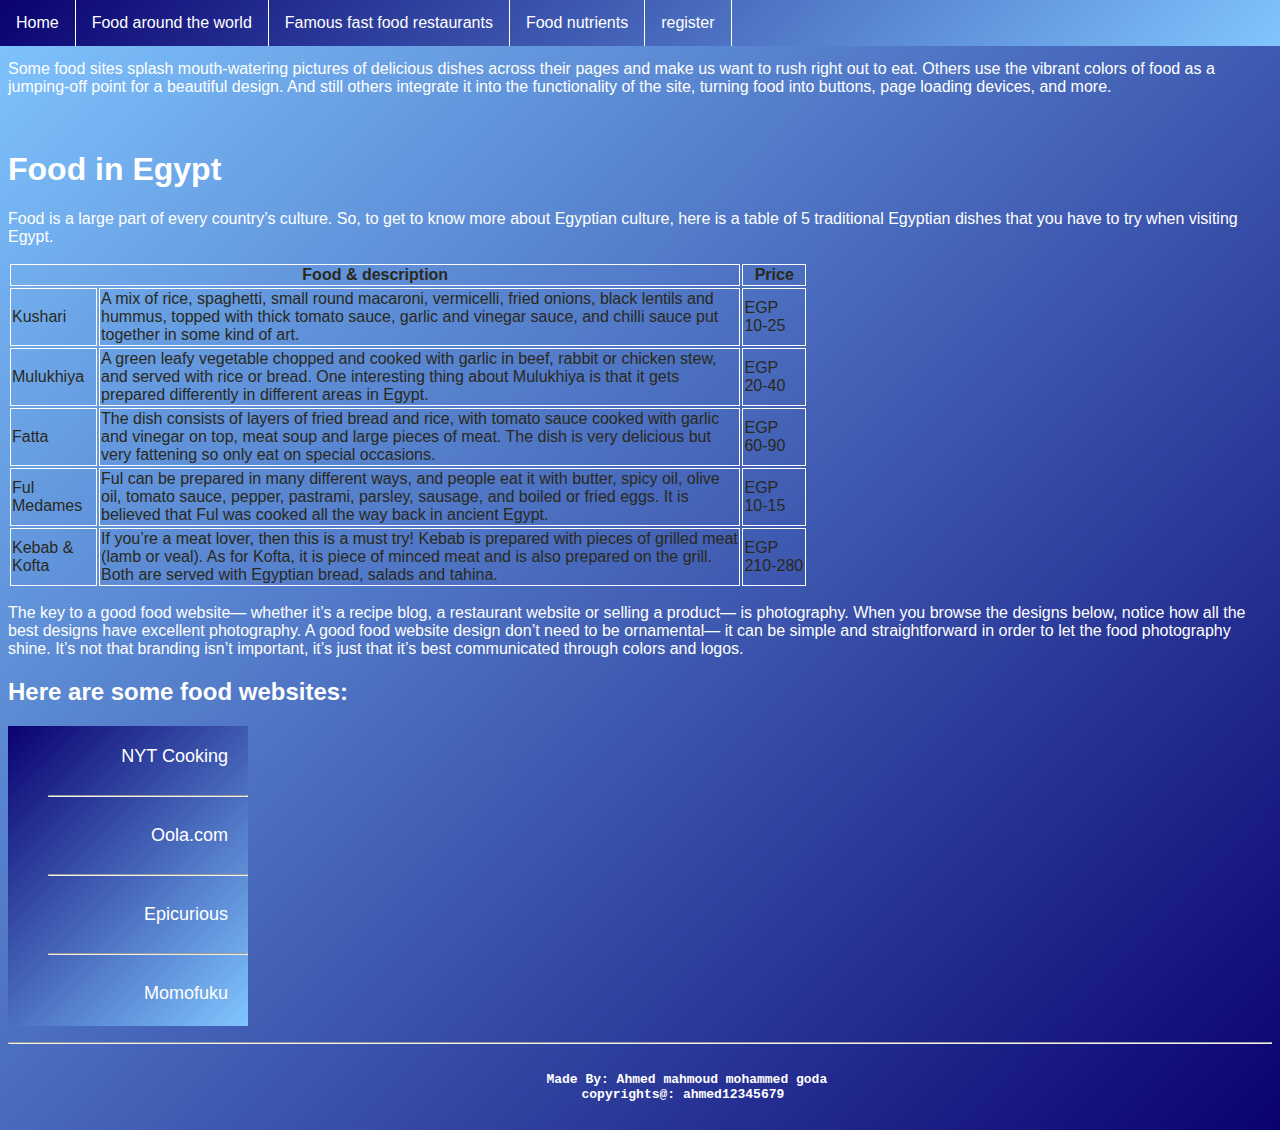
<file: index.html>
<html>
    <head>
<title>Home</title>
<link rel="stylesheet" href="home.css">
    </head>
    <body>
        <ul id="register">
            <nav>
    <li><a href="index.html">Home</a></li>
    <li><a href="food around the world.html">Food around the world</a></li>
    <li><a href="famous fast food restaurants.html">Famous fast food restaurants</a></li>
    <li><a href="food nutrients.html">Food nutrients</a></li>
    <li><a href="register.html">register</a></li>
    </nav>
    </ul>
<br>
<br>
<p>Some food sites splash mouth-watering pictures of delicious dishes across their pages and make us want to rush right out to eat.
     Others use the vibrant colors of food as a jumping-off point for a beautiful design. And still others integrate it into the functionality
      of the site, turning food into buttons, page loading devices, and more.</p>
      <br>
      <h1>Food in Egypt</h1>
      <p>Food is a large part of every country’s culture. So, to get to know more about Egyptian culture, here is a table of 5
           traditional Egyptian dishes that you have to try when visiting Egypt.</p>
           <table>
               <tr><th colspan="2">Food & description</th><th>Price</th></tr>
               <tr><td>Kushari</td><td>A mix of rice, spaghetti, small round macaroni, vermicelli, fried onions, black lentils and hummus, topped with thick tomato sauce, garlic and vinegar sauce, and chilli sauce put together in some kind of art. </td><td>EGP 10-25</td></tr>
           <tr><td>Mulukhiya</td><td>A green leafy vegetable chopped and cooked with garlic in beef, rabbit or chicken stew, and served with rice or bread. One interesting thing about Mulukhiya is that it gets prepared differently in different areas in Egypt.</td><td>EGP 20-40</td></tr>
        <tr><td>Fatta</td><td>The dish consists of layers of fried bread and rice, with tomato sauce cooked with garlic and vinegar on top, meat soup and large pieces of meat. The dish is very delicious but very fattening so only eat on special occasions.</td><td>EGP 60-90</td></tr>    
    <tr><td>Ful Medames</td><td>Ful can be prepared in many different ways, and people eat it with butter, spicy oil, olive oil, tomato sauce, pepper, pastrami, parsley, sausage, and boiled or fried eggs. It is believed that Ful was cooked all the way back in ancient Egypt.</td><td>EGP 10-15</td></tr>    
<tr><td>Kebab & Kofta</td><td>If you’re a meat lover, then this is a must try! Kebab is prepared with pieces of grilled meat (lamb or veal). As for Kofta, it is piece of minced meat and is also prepared on the grill. Both are served with Egyptian bread, salads and tahina.</td><td>EGP 210-280</td></tr>    
</table>
      <p>The key to a good food website— whether it’s a recipe blog, a restaurant website or selling a product— is photography.
           When you browse the designs below, notice how all the best designs have excellent photography.
 A good food website design don’t need to be ornamental— it can be simple and straightforward in order to let the food photography shine.
  It’s not that branding isn’t important, it’s just that it’s best communicated through colors and logos.</p>
  <h2>Here are some food websites:</h2>
<menu class="websites">
    <li><a href="https://cooking.nytimes.com/" target="_blank"> NYT Cooking</a></li>
    <hr>
    <li><a href="https://www.oola.com/" target="_blank">Oola.com</a></li>
    <hr>
    <li><a href="https://www.epicurious.com/" target="_blank">Epicurious</a></li>
    <hr>
    <li><a href="https://momofuku.com/" target="_blank">Momofuku</a></li>
    <hr>
    <li><a href="https://www.yummly.com/" target="_blank">Yummly</a></li>
    <hr>
    <li><a href="https://www.yeahburger.com/" target="_blank">YEAH! BURGER</a></li>
    <hr>
    <li><a href="https://www.foodrepublic.com/" target="_blank">Food Republic</a></li>
    <hr>
    <li><a href="https://www.jamieoliver.com/" target="_blank">Jamie Oliver</a></li>
    <hr>
    <li><a href="https://fortwayne.waiterontheway.biz/" target="_blank">Waiter On The Way</a></li>
    <hr>
    <li><a href="https://www.culinariafoodandwine.com/" target="_blank">Culinaria</a></li>
</menu>
<div style="bottom:0%">
<hr>
<strong style=" color:white;"><pre><center>                                                          
            Made By: Ahmed mahmoud mohammed goda
            copyrights@: ahmed12345679 
</center>
</pre></strong>
</div>
</body>
</html>
</file>
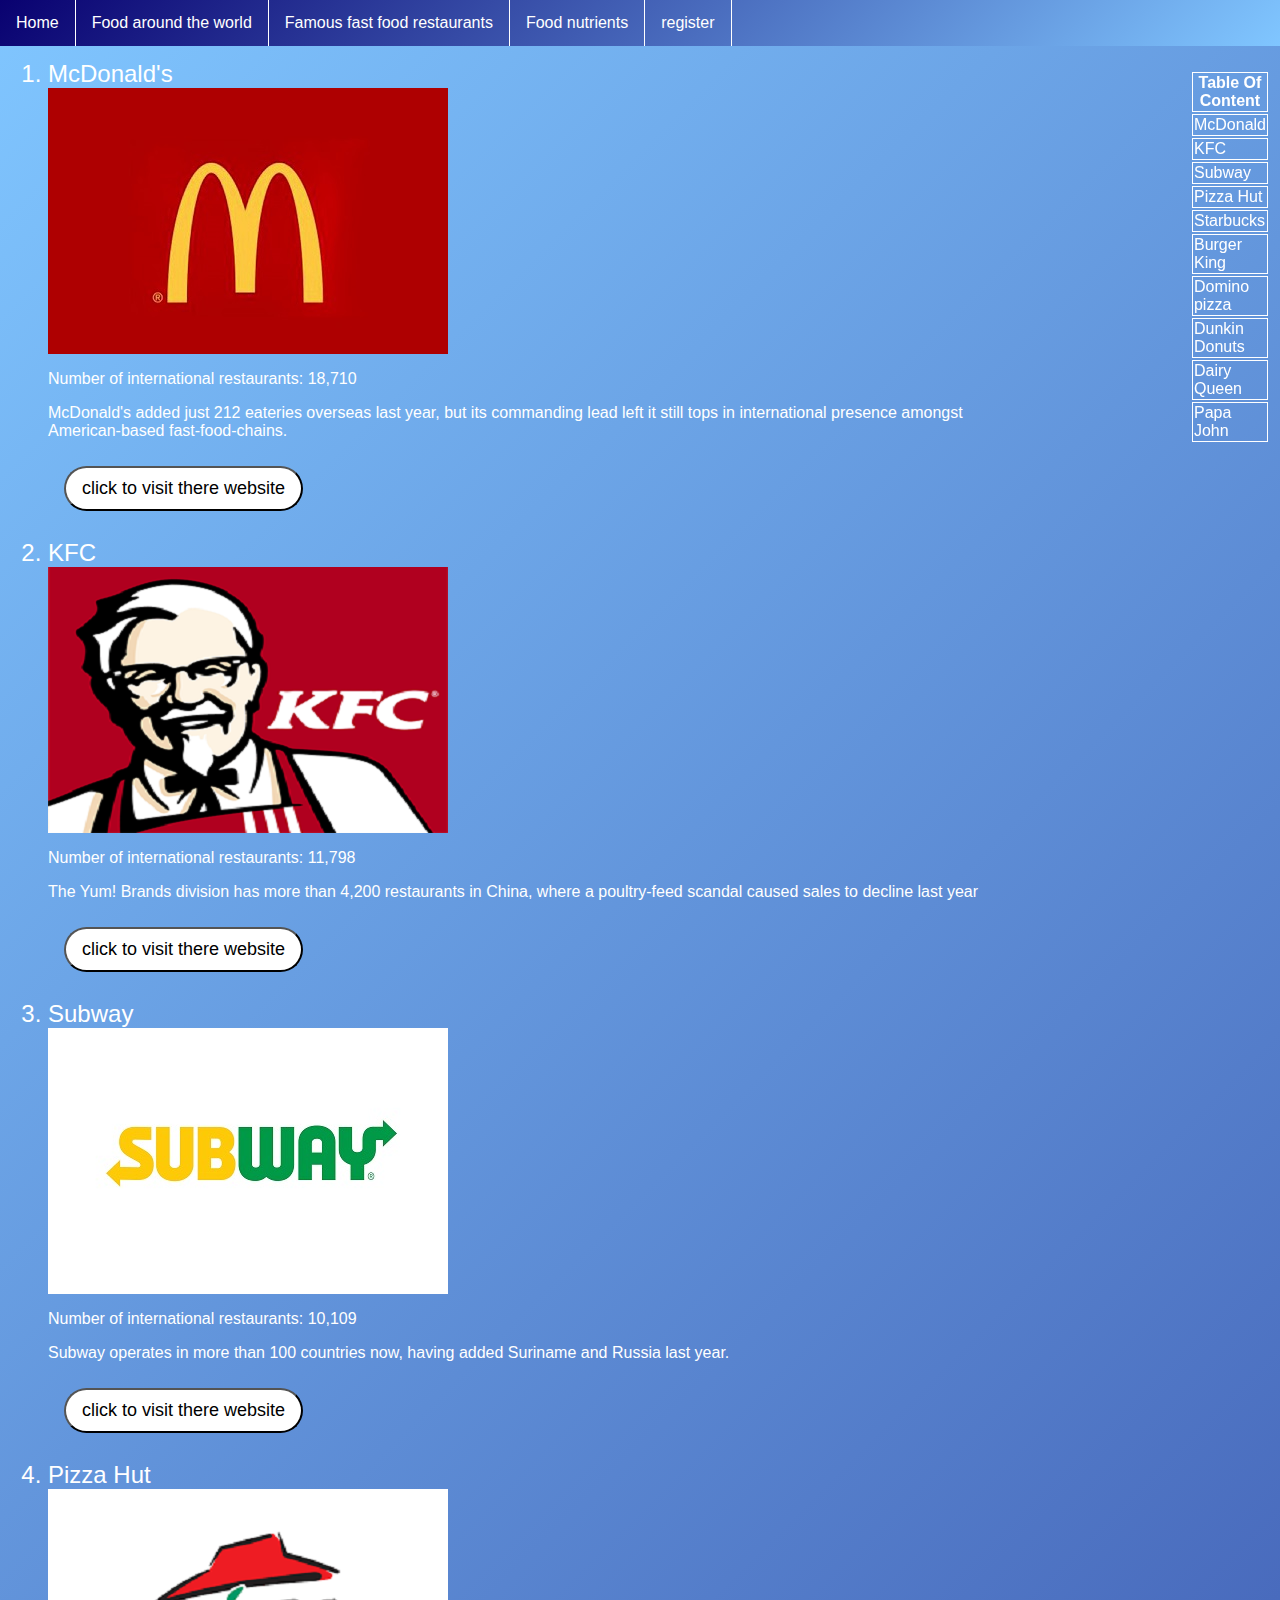
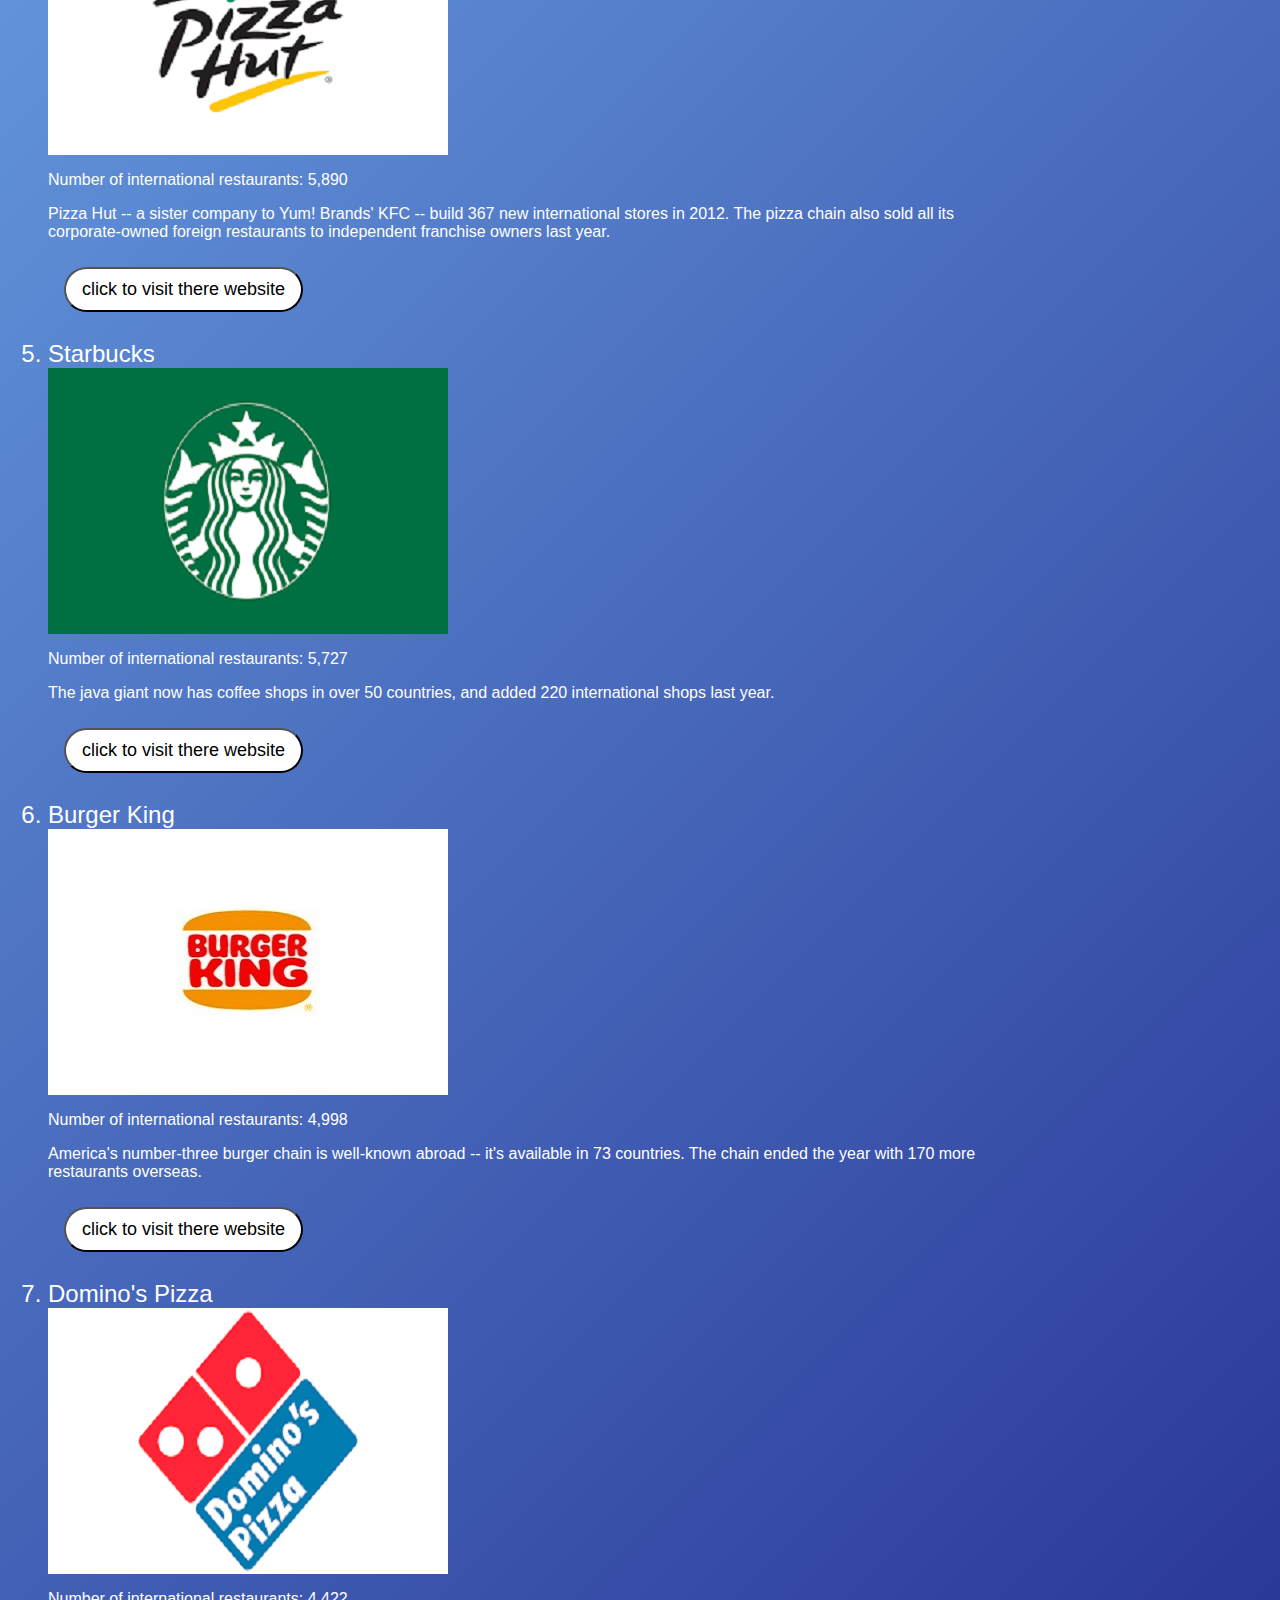
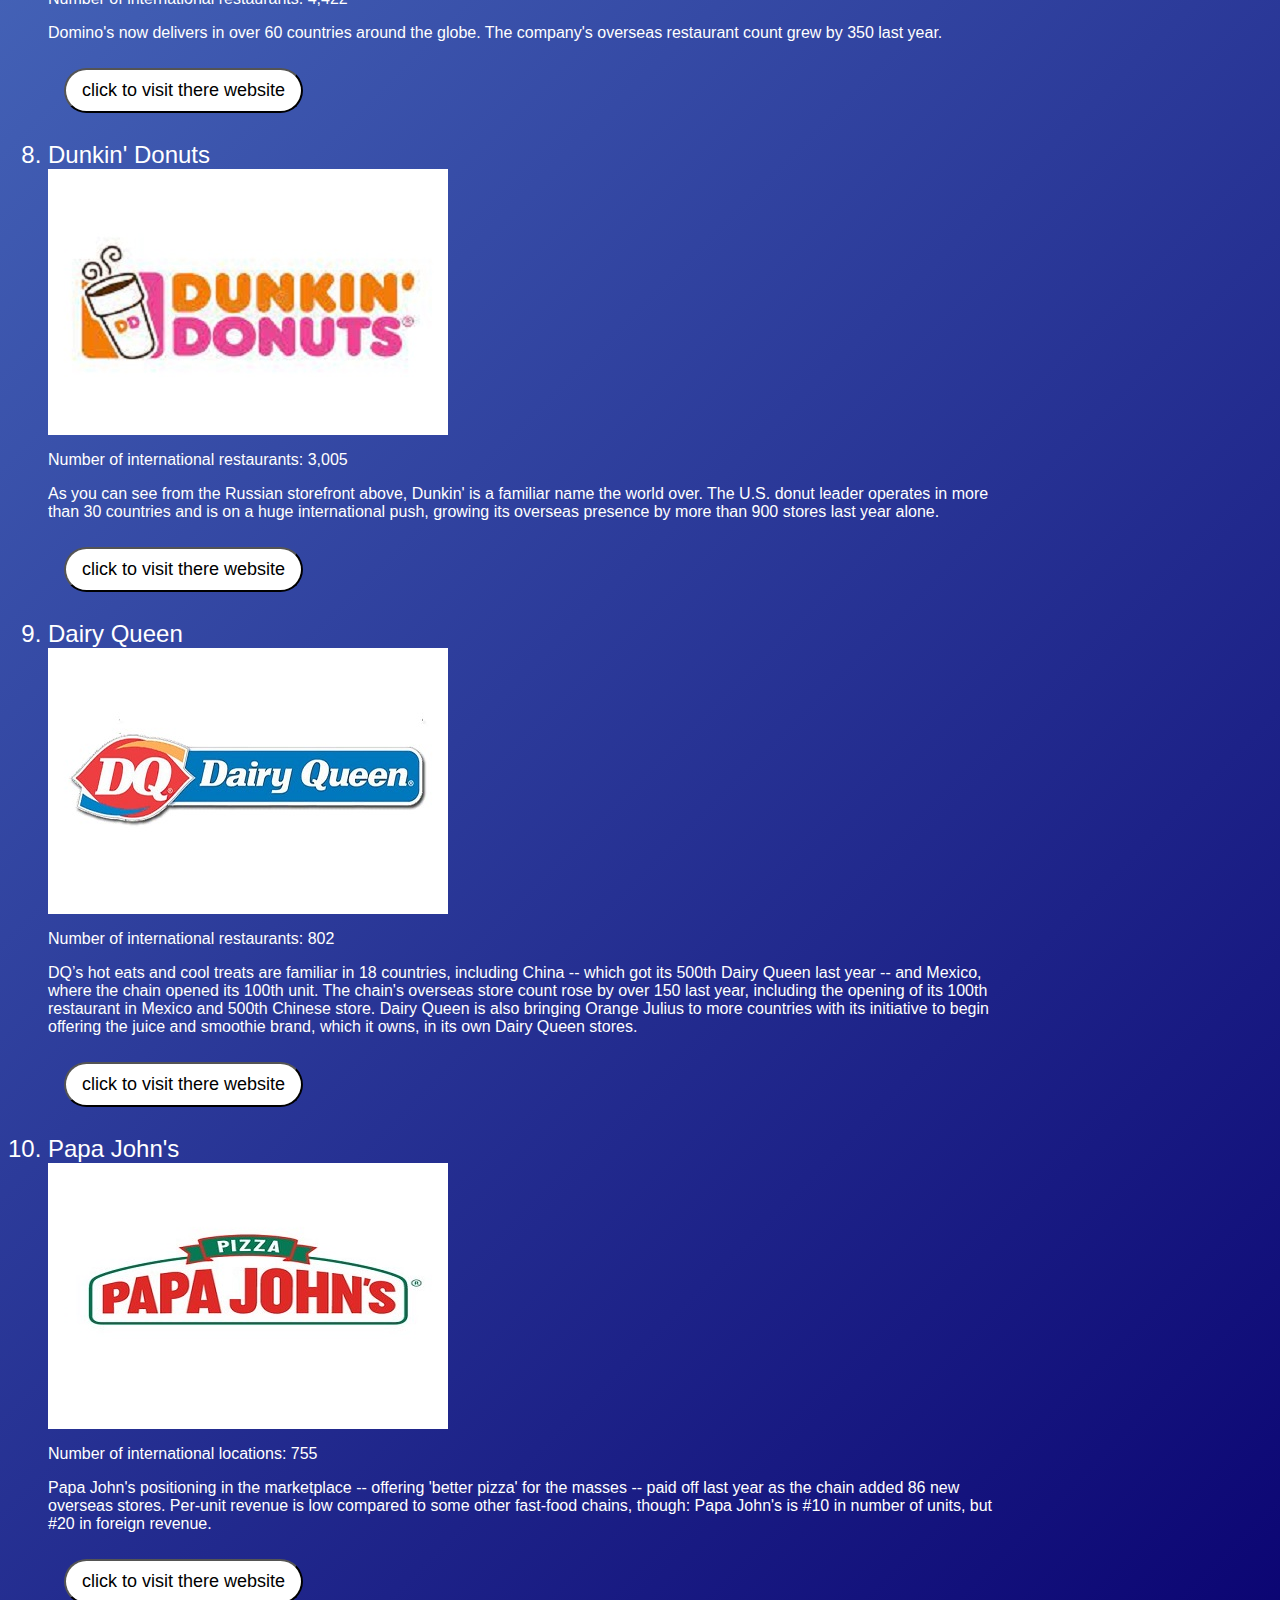
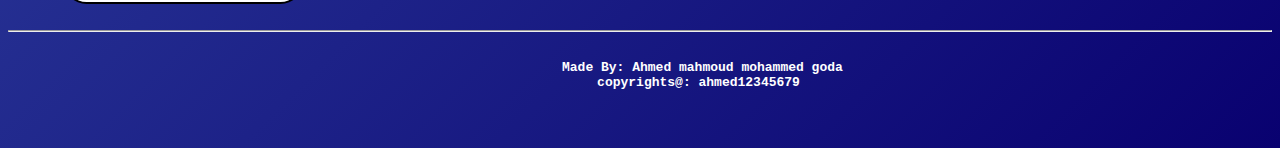
<file: famous fast food restaurants.html>
<html>
    <head>
<title>Famous Resturants</title>
<link rel="stylesheet" href="home.css">
<script src="javacode.js"></script>
    </head>
    <body>
        <ul id="register">
            <nav>
    <li><a href="index.html">Home</a></li>
    <li><a href="food around the world.html">Food around the world</a></li>
    <li><a href="famous fast food restaurants.html">Famous fast food restaurants</a></li>
    <li><a href="food nutrients.html">Food nutrients</a></li>
    <li><a href="register.html">register</a></li>
    </nav>
    </ul>
<br>
<br>
<table style="position:fixed ; right:10px;width: 20px; top: 70px;">
    <tr><th style="color: white;">Table Of Content</th></tr>
    <tr><td><a href="#mac">McDonald</a></td></tr>
    <tr><td><a href="#kfc">KFC</a></td></tr>
    <tr><td><a href="#subway">Subway</a></td></tr>
    <tr><td><a href="#pizza">Pizza Hut</a></td></tr>
    <tr><td><a href="#star">Starbucks</a></td></tr>
    <tr><td><a href="#burger">Burger King</a></td></tr>
    <tr><td><a href="#domino">Domino pizza</a></td></tr>
    <tr><td><a href="#dunkin">Dunkin Donuts</a></td></tr>
    <tr><td><a href="#dairy">Dairy Queen</a></td></tr>
    <tr><td><a href="#papa">Papa John</a></td></tr>
</table>
<div style="width:80% ;">
<ol>
    <li id="mac">McDonald's</li>
    <img src="macdonald.jpg" alt="macdonald">
    <p>Number of international restaurants: 18,710</p>
    <p>McDonald's added just 212 eateries overseas last year, but its commanding lead left it still tops in international presence amongst American-based fast-food-chains.</p>
    <button class="fastfood" onclick="mac()">click to visit there website</button>
    <br>
    <br>
    <li id="kfc">KFC</li>
    <img src="kfc.png" alt="KFC" onclick="kfc()">
    <p>Number of international restaurants: 11,798</p>
    <p>The Yum! Brands division has more than 4,200 restaurants in China, where a poultry-feed scandal caused sales to decline last year</p>
    <button class="fastfood" onclick="kfc()">click to visit there website</button>
    <br>
    <br>
    <li id="subway">Subway</li>
    <img src="subway.jpg" alt="Subway" onclick="subway()">
    <p>Number of international restaurants: 10,109</p>
    <p>Subway operates in more than 100 countries now, having added Suriname and Russia last year.</p>
    <button class="fastfood" onclick="subway()">click to visit there website</button>
    <br>
    <br>
    <li id="pizza">Pizza Hut</li>
    <img src="pizza hut.png" alt="Pizza Hut">
    <p>Number of international restaurants: 5,890</p>
    <p>Pizza Hut -- a sister company to Yum! Brands' KFC -- build 367 new international stores in 2012.
     The pizza chain also sold all its corporate-owned foreign restaurants to independent franchise owners last year.</p>
     <button class="fastfood" onclick="pizza()">click to visit there website</button>
     <br>
    <br>
    <li id="star">Starbucks</li>
    <img src="starbucks.png" alt="Starbucks">
    <p>Number of international restaurants: 5,727</p>
    <p>The java giant now has coffee shops in over 50 countries, and added 220 international shops last year.</p>
    <button class="fastfood" onclick="star()">click to visit there website</button>
    <br>
    <br>
    <li id="burger">Burger King</li>
    <img src="burger king.jpg" alt="Burger King">
    <p>Number of international restaurants: 4,998</p>
    <p>America's number-three burger chain is well-known abroad -- it's available in 73 countries. The chain ended the year with 170 more restaurants overseas.</p>
    <button class="fastfood" onclick="king()">click to visit there website</button>
    <br>
    <br>
    <li id="domino">Domino's Pizza</li>
    <img src="domino pizza.png" alt="Domino pizza">
    <p>Number of international restaurants: 4,422</p>
    <p>Domino's now delivers in over 60 countries around the globe. The company's overseas restaurant count grew by 350 last year.</p>
    <button class="fastfood" onclick="domino()">click to visit there website</button>
    <br>
    <br>
    <li id="dunkin">Dunkin' Donuts</li>
    <img src="dunkin donuts.jpg" alt="Dunkin donuts">
    <p>Number of international restaurants: 3,005</p>
    <p>As you can see from the Russian storefront above, Dunkin' is a familiar name the world over. The U.S. donut leader operates in more than 30 countries and is on a huge international push,
         growing its overseas presence by more than 900 stores last year alone.</p>
         <button class="fastfood" onclick="dunkin()">click to visit there website</button>
         <br>
    <br>
    <li id="dairy">Dairy Queen</li>
    <img src="dairy queen.jpg" alt="Dairy Queen">
    <p>Number of international restaurants: 802</p>
    <p>DQ’s hot eats and cool treats are familiar in 18 countries, including China -- which got its 500th Dairy Queen last year -- and Mexico, where the chain opened its 100th unit.
         The chain's overseas store count rose by over 150 last year,
          including the opening of its 100th restaurant in Mexico and 500th Chinese store.
           Dairy Queen is also bringing Orange Julius to more countries with its initiative to begin offering the juice and smoothie brand,
            which it owns, in its own Dairy Queen stores.</p>
            <button class="fastfood" onclick="dairy()">click to visit there website</button>
            <br>
    <br>
    <li id="papa">Papa John's</li>
    <img src="papa johns.jpg" alt="Papa John">
    <p>Number of international locations: 755</p>
    <p>Papa John's positioning in the marketplace -- offering 'better pizza' for the masses -- paid off last year as the chain added 86 new overseas stores. Per-unit revenue is low compared to some other fast-food chains, though: Papa John's is #10 in number of units,
         but #20 in foreign revenue.</p>
         <button class="fastfood" onclick="papa()">click to visit there website</button>
</ol>
</div>
<div style="bottom:0%">
    <hr>
    <strong style=" color:white;"><pre><center>                                                          
                Made By: Ahmed mahmoud mohammed goda
                copyrights@: ahmed12345679 
    </center>
    </pre></strong>
    </div>
</body>
</html>
</file>
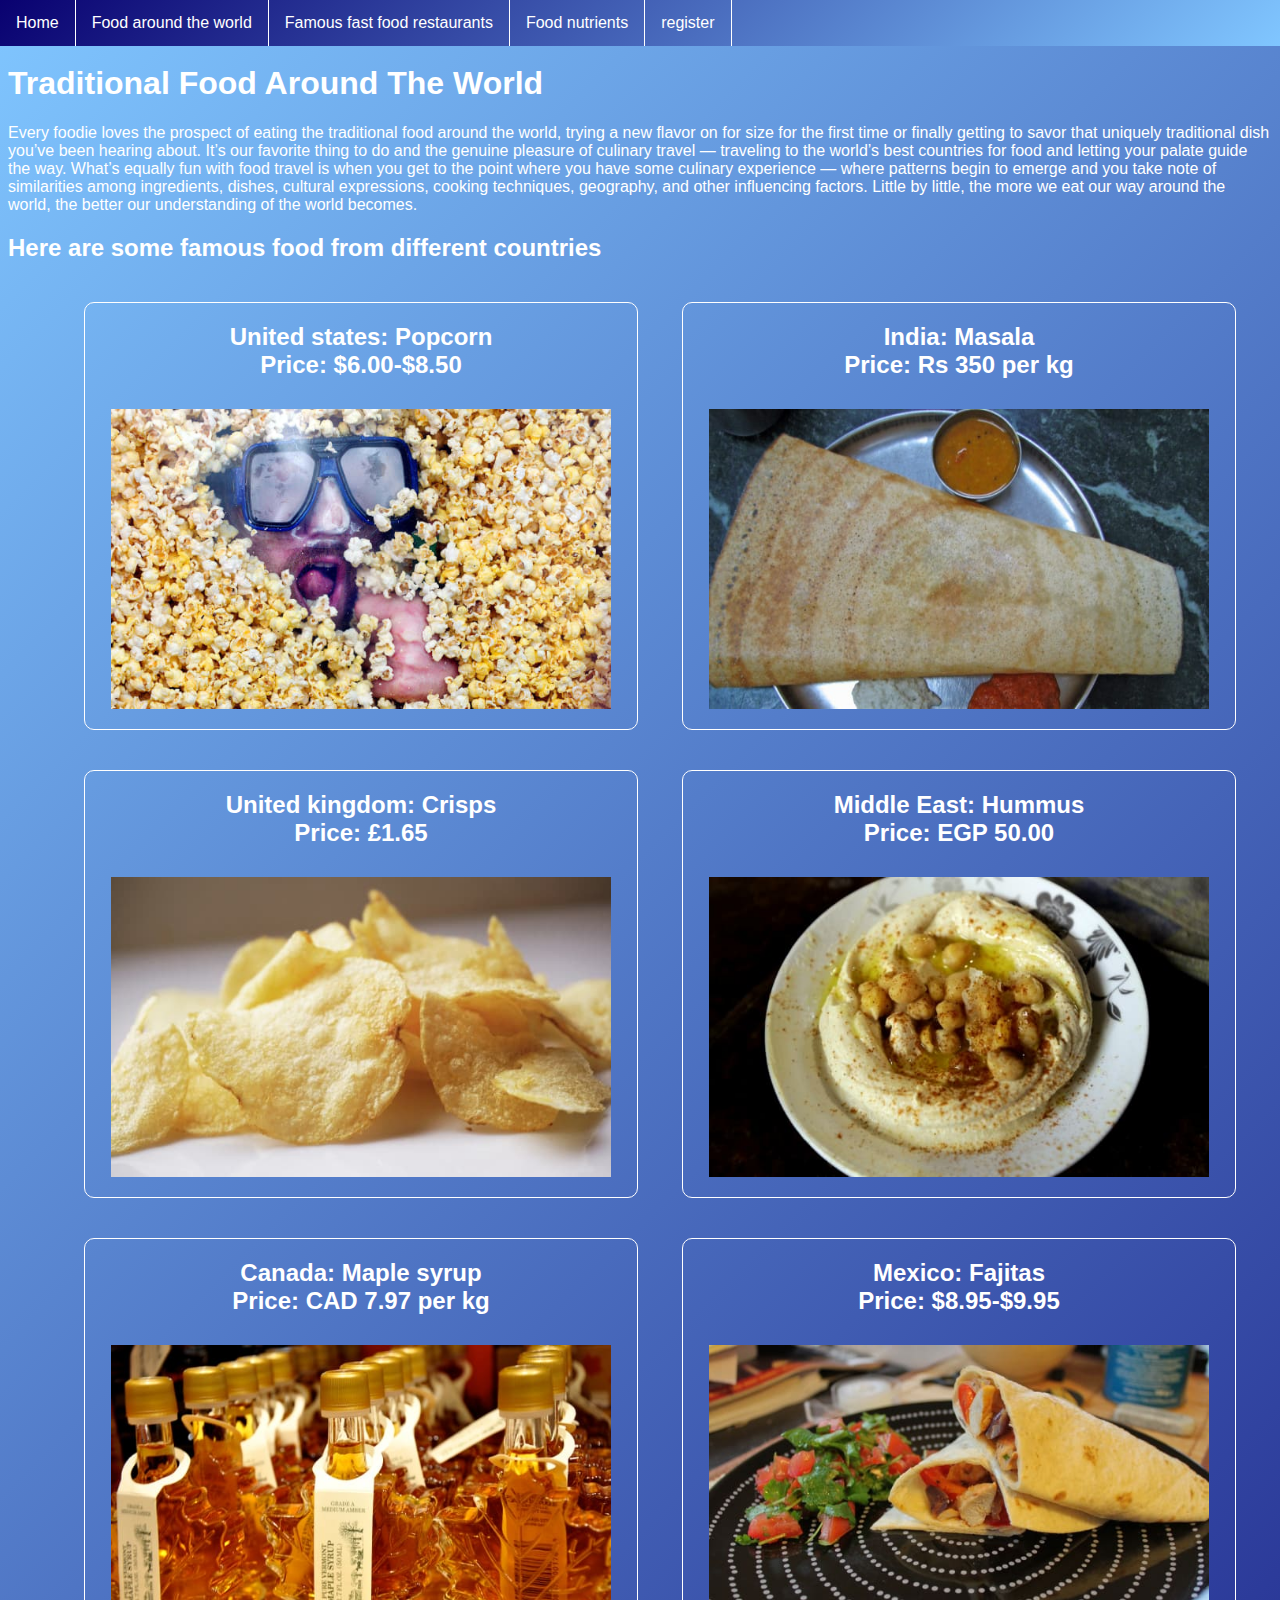
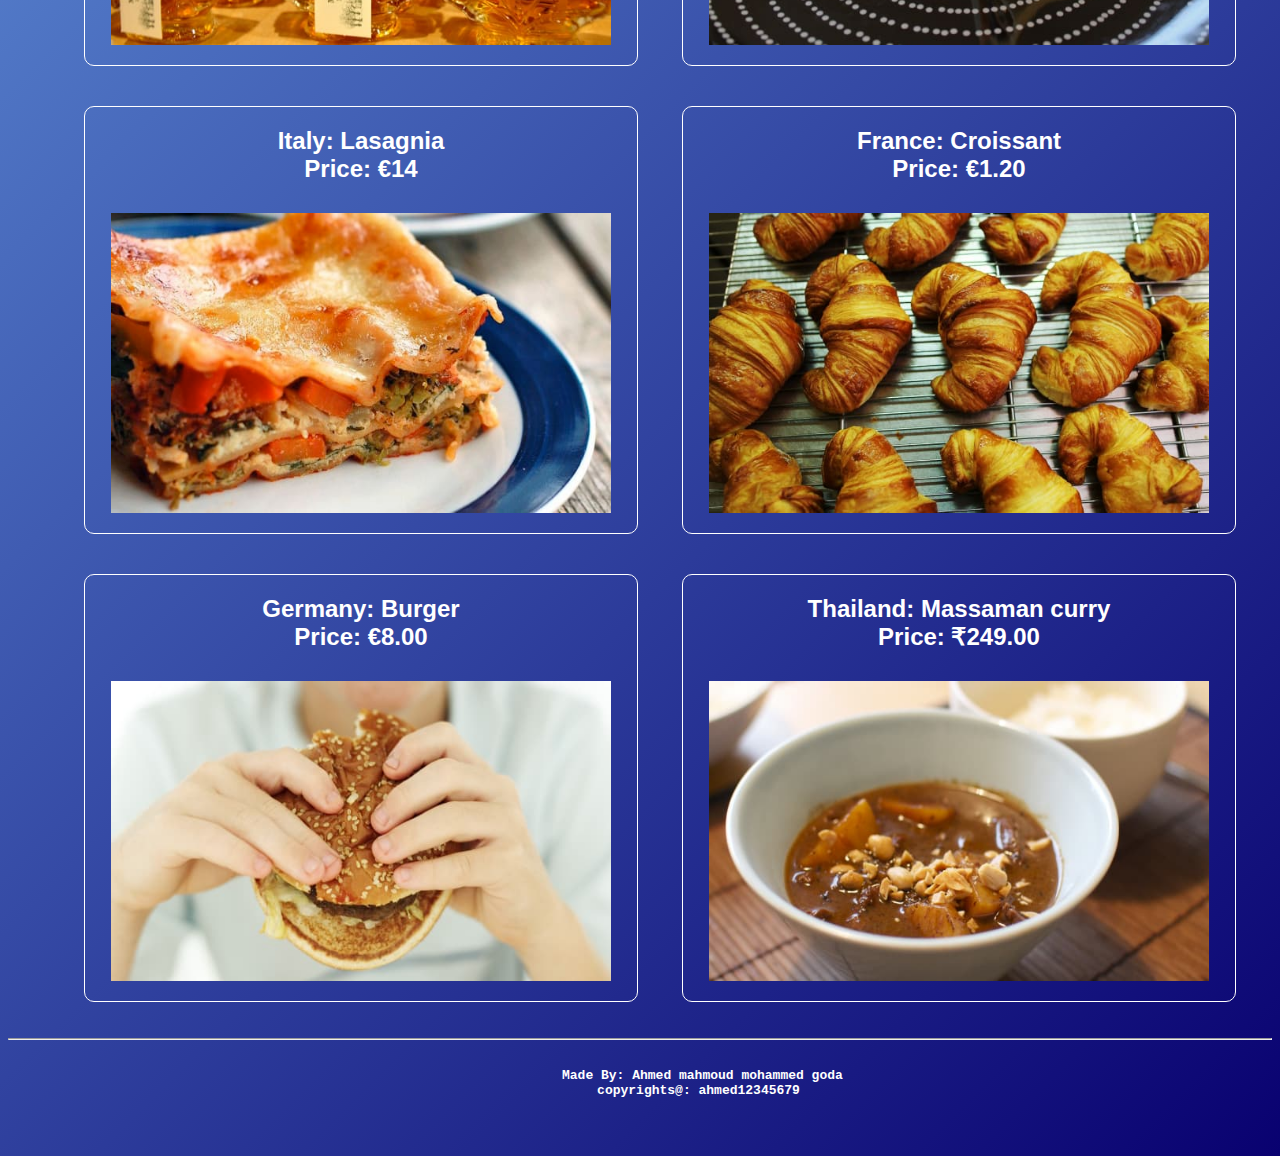
<file: food around the world.html>
<html>
    <head>
<title>Food Around The World</title>
<link rel="stylesheet" href="home.css">
    </head>
    <body>
        <ul id="register">
            <nav>
    <li><a href="index.html">Home</a></li>
    <li><a href="food around the world.html">Food around the world</a></li>
    <li><a href="famous fast food restaurants.html">Famous fast food restaurants</a></li>
    <li><a href="food nutrients.html">Food nutrients</a></li>
    <li><a href="register.html">register</a></li>
    </nav>
    </ul>
<br>
<br>
<h1>Traditional Food Around The World</h1>
<p>Every foodie loves the prospect of eating the traditional food around the world, trying a new flavor on for size for the first time or finally getting to savor that uniquely traditional dish you’ve been hearing about. 
It’s our favorite thing to do and the genuine pleasure of culinary travel — traveling to the world’s best countries for food and letting your palate guide the way.
What’s equally fun with food travel is when you get to the point where you have some culinary experience — where patterns begin to emerge and you take note of similarities among ingredients, dishes, cultural expressions, cooking techniques, geography, and other influencing factors.
Little by little, the more we eat our way around the world, the better our understanding of the world becomes. </p>
<h2>Here are some famous food from different countries</h2>
<strong>
<ul class="food" style="text-align:center;">
    <div class="images">
    <li>United states: Popcorn <br>Price: $6.00-$8.50</li>
    <a href="popcorn america.jpg"><img src="popcorn america.jpg" alt="" width="500" height="300"></a>
</div>
<div class="images">
    <li>India: Masala <br>Price: Rs 350 per kg</li>
    <a href="india masala.jpg"><img src="india masala.jpg" alt="" width="500" height="300"></a>
</div>
<div class="images">
    <li>United kingdom: Crisps <br>Price: £1.65</li>
    <a href="crisps uk.jpg"><img src="crisps uk.jpg" alt="" width="500" height="300"></a>
</div>
<div class="images">
    <li>Middle East: Hummus <br>Price: EGP 50.00</li>
    <a href="hummus middleeast.jpg"><img src="hummus middleeast.jpg" alt="" width="500" height="300"></a>
</div>
<div class="images"> 
<li>Canada: Maple syrup <br>Price: CAD 7.97 per kg</li>
<a href="syrup canada.jpg"><img src="syrup canada.jpg" alt="" width="500" height="300"></a>
</div>
<div class="images">
    <li>Mexico: Fajitas <br>Price: $8.95-$9.95</li>
    <a href="http___cdn.cnn.com_cnnnext_dam_assets_170203151539-fajitas.jpg"><img src="http___cdn.cnn.com_cnnnext_dam_assets_170203151539-fajitas.jpg" alt="" width="500" height="300"></a>
    </div>
    <div class="images">
    <li>Italy: Lasagnia <br>Price: €14</li>
    <a href="italy.jpg"><img src="italy.jpg" alt="" width="500" height="300"></a>
</div>
<div class="images">
    <li>France: Croissant <br>Price: €1.20</li>
    <a href="croissant france.jpg"><img src="croissant france.jpg" alt="" width="500" height="300"></a>
    </div>
    <div class="images">
    <li>Germany: Burger <br>Price: €8.00</li>
    <a href="hamburger german.jpg"><img src="hamburger german.jpg" alt=""width="500" height="300"></a>
    </div>
    <div class="images">
    <li>Thailand: Massaman curry <br>Price: ₹249.00</li>
    <a href="http___cdn.cnn.com_cnnnext_dam_assets_170228162042-massaman-curry.jpg"><img src="http___cdn.cnn.com_cnnnext_dam_assets_170228162042-massaman-curry.jpg" alt="" width="500" height="300"></a>
    </div>
</ul>
</strong>
<div style="bottom:0%">
    <hr>
    <strong style=" color:white;"><pre><center>                                                          
                Made By: Ahmed mahmoud mohammed goda
                copyrights@: ahmed12345679 
    </center>
    </pre></strong>
    </div>
</body>
</html>
</file>
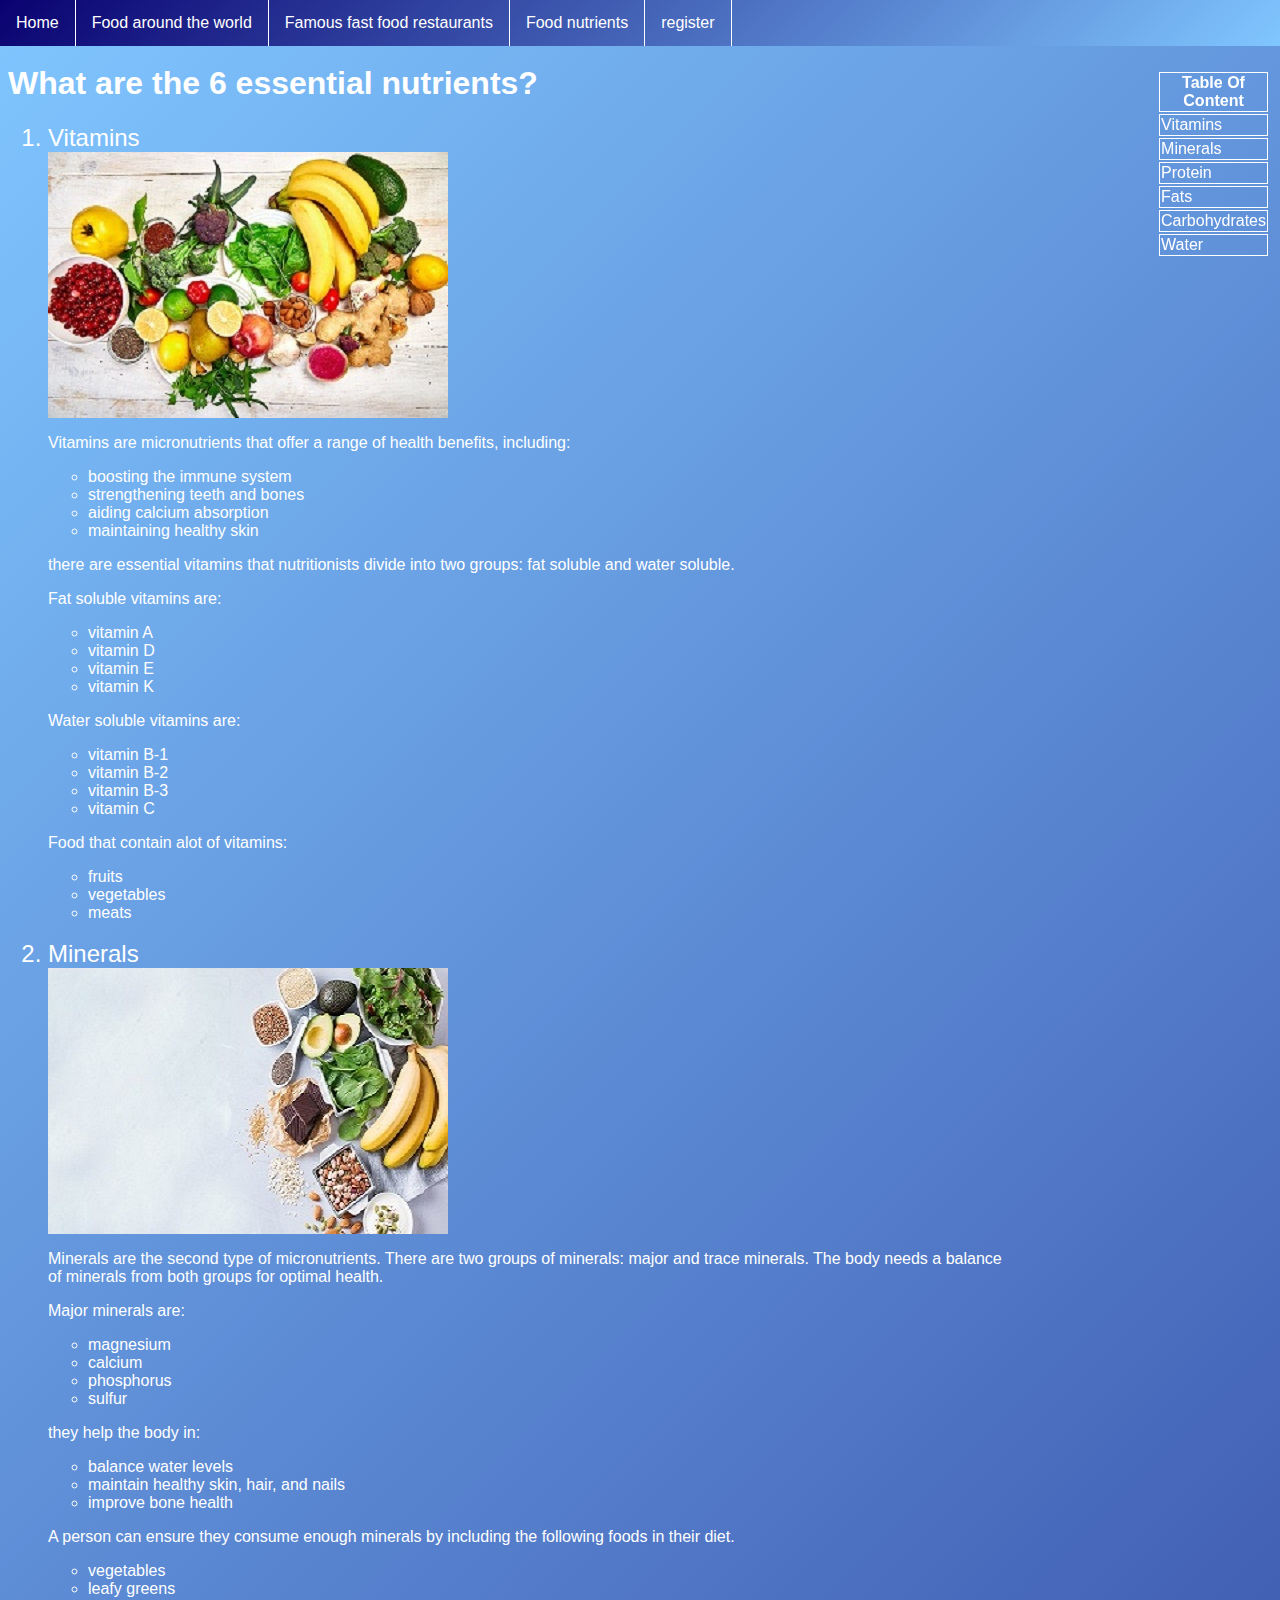
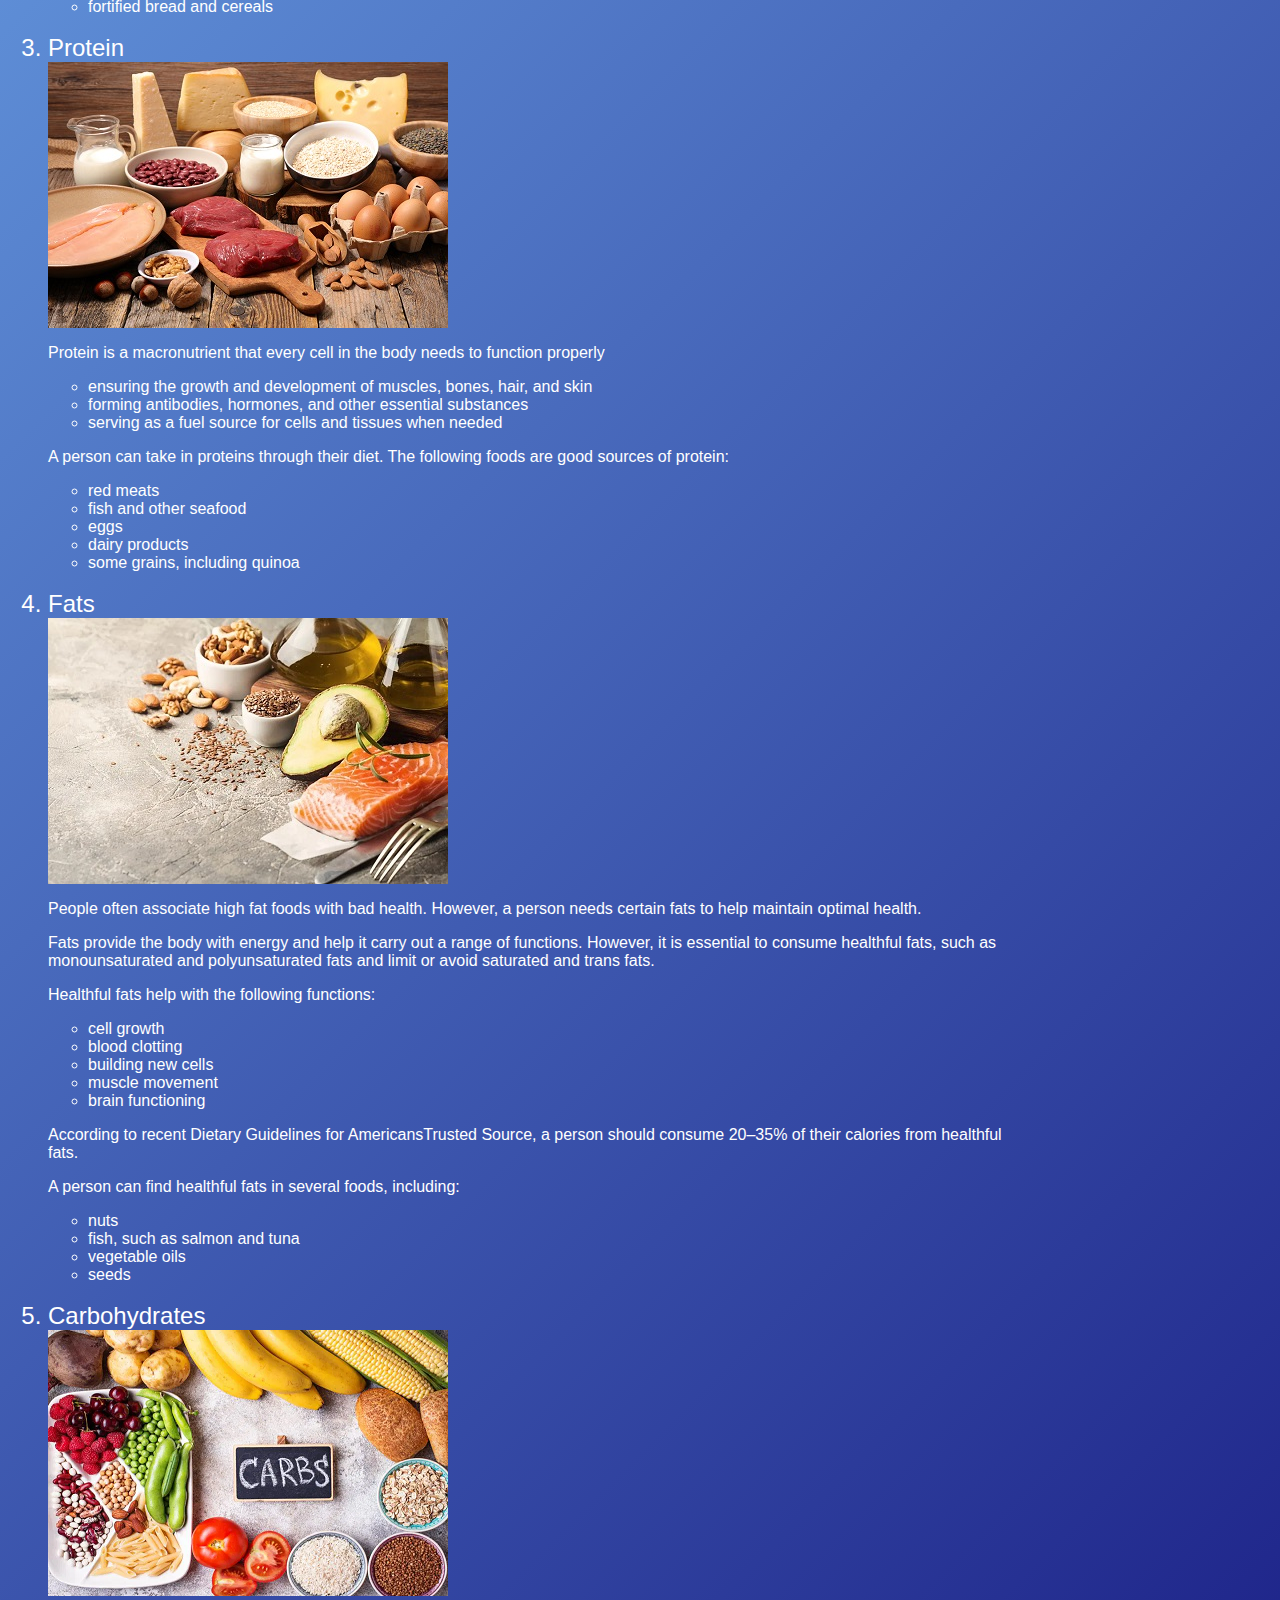
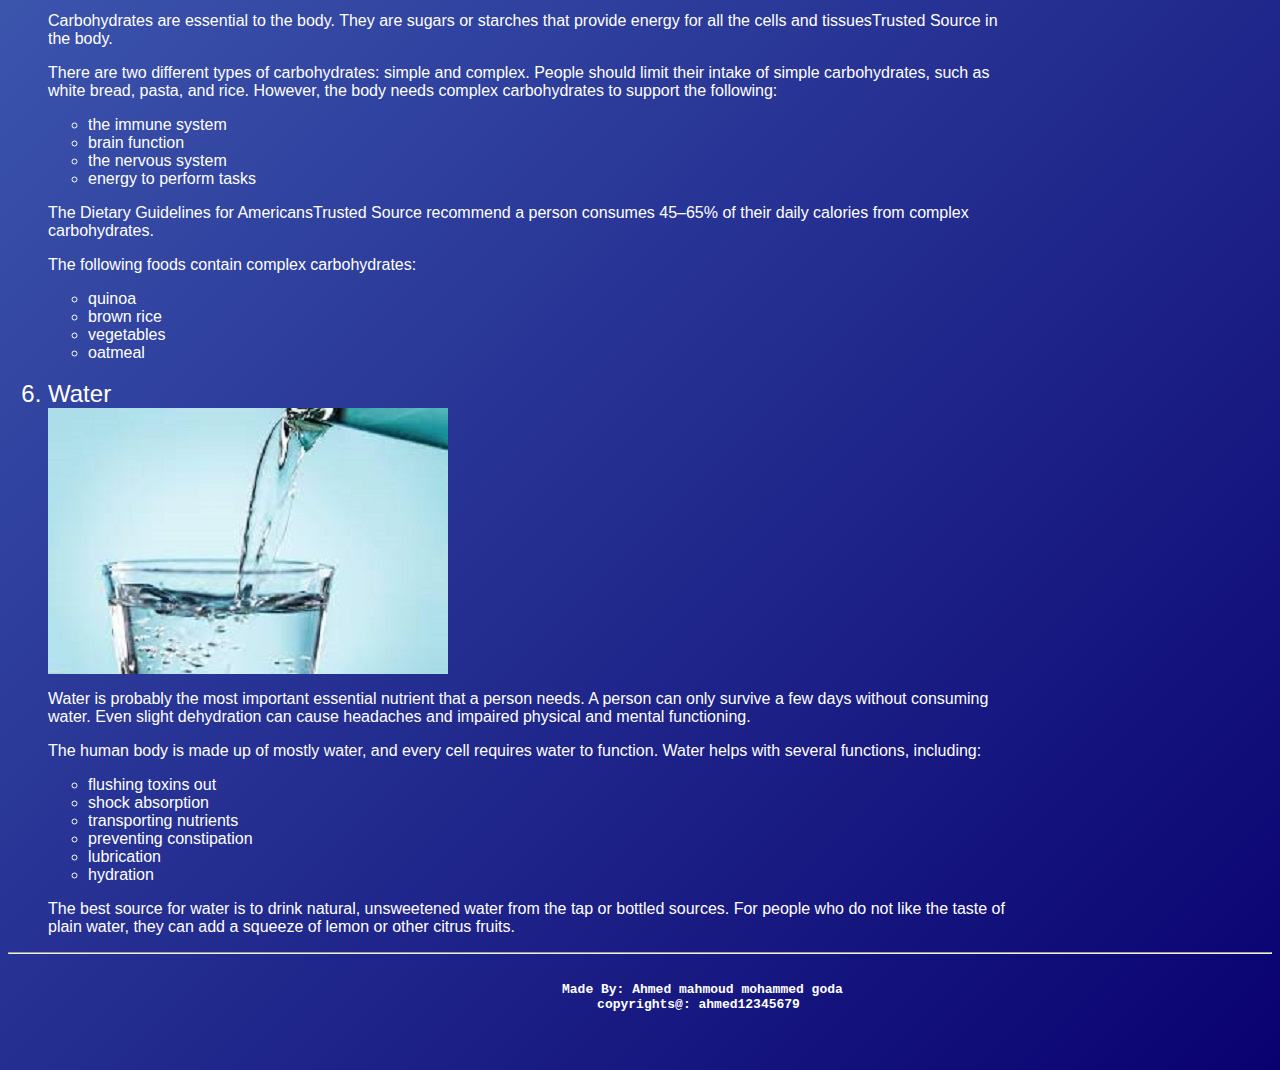
<file: food nutrients.html>
<html>
    <head>
<title>Food Nutrients</title>
<link rel="stylesheet" href="home.css">
    </head>
    <body>
        <ul id="register">
            <nav>
    <li><a href="index.html">Home</a></li>
    <li><a href="food around the world.html">Food around the world</a></li>
    <li><a href="famous fast food restaurants.html">Famous fast food restaurants</a></li>
    <li><a href="food nutrients.html">Food nutrients</a></li>
    <li><a href="register.html">register</a></li>
    </nav>
    </ul>
    <br>
    <br>
    <table style="position:fixed ; right:10px; width: 15px; top: 70px;">
        <tr><th style="color: white;">Table Of Content</th></tr>
        <tr><td><a href="#vitamins">Vitamins</a></td></tr>
        <tr><td><a href="#minerals">Minerals</a></td></tr>
        <tr><td><a href="#protein">Protein</a></td></tr>
        <tr><td><a href="#fats">Fats</a></td></tr>
        <tr><td><a href="#carbohydrates">Carbohydrates</a></td></tr>
        <tr><td><a href="#water">Water</a></td></tr>
    </table>
    <div style="width:80% ;">
    <h1>What are the 6 essential nutrients?</h1>
    <ol>
        <li id="vitamins">Vitamins</li>
        <img src="vitamins.jpg" alt="food contain vitamins">
        <p>Vitamins are micronutrients that offer a range of health benefits, including:</p>
            <ul><li style="font-size: medium;">boosting the immune system</li>
            <li style="font-size: medium;">strengthening teeth and bones</li>
        <li style="font-size: medium;">aiding calcium absorption</li>
    <li style="font-size:medium;">maintaining healthy skin</li>
</ul>
<p>there are essential vitamins that nutritionists divide into two groups: fat soluble and water soluble.</p>
<p>Fat soluble vitamins are:</p>
<ul><li style="font-size: medium;">vitamin A</li>
    <li style="font-size: medium;">vitamin D</li>
<li style="font-size: medium;">vitamin E</li>
<li style="font-size:medium;">vitamin K</li>
</ul>
<p>Water soluble vitamins are:</p>
<ul><li style="font-size: medium;">vitamin B-1</li>
    <li style="font-size: medium;">vitamin B-2</li>
<li style="font-size: medium;">vitamin B-3</li>
<li style="font-size:medium;">vitamin C</li>
</ul>
<p>Food that contain alot of vitamins:</p>
<ul><li style="font-size: medium;">fruits</li>
    <li style="font-size: medium;">vegetables</li>
<li style="font-size: medium;">meats</li>
</ul>
<br>
        <li id="minerals">Minerals</li>
        <img src="RichMinerals_H.jpg" alt="food contain minerals">
        <p>Minerals are the second type of micronutrients. There are two groups of minerals: major and trace minerals.
             The body needs a balance of minerals from both groups for optimal health.</p>
             <p>Major minerals are:</p>
<ul><li style="font-size: medium;">magnesium</li>
    <li style="font-size: medium;">calcium</li>
<li style="font-size: medium;">phosphorus</li>
<li style="font-size:medium;">sulfur</li>
</ul>
<p>they help the body in:</p>
<ul><li style="font-size: medium;">balance water levels</li>
    <li style="font-size: medium;">maintain healthy skin, hair, and nails</li>
<li style="font-size: medium;">improve bone health</li>
</ul>
<p>A person can ensure they consume enough minerals by including the following foods in their diet.</p>
<ul><li style="font-size: medium;">vegetables</li>
    <li style="font-size: medium;">leafy greens</li>
<li style="font-size: medium;">fortified bread and cereals</li>
</ul>
<br>
        <li id="protein">Protein</li>
<img src="Introduction-to-Protein.jpg" alt="food contain protein">
<p>Protein is a macronutrient that every cell in the body needs to function properly</p>
<ul><li style="font-size: medium;">ensuring the growth and development of muscles, bones, hair, and skin</li>
    <li style="font-size: medium;">forming antibodies, hormones, and other essential substances</li>
<li style="font-size: medium;">serving as a fuel source for cells and tissues when needed</li>
</ul>
<p>A person can take in proteins through their diet. The following foods are good sources of protein:</p>
<ul><li style="font-size: medium;">red meats</li>
    <li style="font-size: medium;">fish and other seafood</li>
<li style="font-size: medium;">eggs</li>
<li style="font-size: medium;">dairy products</li>
<li style="font-size: medium;">some grains, including quinoa</li>
</ul>
<br>
        <li id="fats">Fats</li>
        <img src="fat food.jpg" alt="food contain fats">
        <p>People often associate high fat foods with bad health. However, a person needs certain fats to help maintain optimal health.</p>
        <p>Fats provide the body with energy and help it carry out a range of functions. However, it is essential to consume healthful fats,
             such as monounsaturated and polyunsaturated fats and limit or avoid saturated and trans fats.</p>
             <p>Healthful fats help with the following functions:</p>
             <ul><li style="font-size: medium;">cell growth</li>
                <li style="font-size: medium;">blood clotting</li>
            <li style="font-size: medium;">building new cells</li>
            <li style="font-size: medium;">muscle movement</li>
            <li style="font-size: medium;">brain functioning</li>
            </ul>
            <p>According to recent Dietary Guidelines for AmericansTrusted Source,
                 a person should consume 20–35% of their calories from healthful fats.</p>
                 <p>A person can find healthful fats in several foods, including:</p>
                 <ul><li style="font-size: medium;">nuts</li>
                    <li style="font-size: medium;">fish, such as salmon and tuna</li>
                <li style="font-size: medium;">vegetable oils</li>
                <li style="font-size: medium;">seeds</li>
                </ul> 
        <br>
        <li id="carbohydrates">Carbohydrates</li>
        <img src="carbohydrates.png" alt="food contain carbohydrates">
        <p>Carbohydrates are essential to the body.
             They are sugars or starches that provide energy for all the cells and tissuesTrusted Source in the body.</p>
             <p>There are two different types of carbohydrates: simple and complex. People should limit their intake of simple carbohydrates,
                  such as white bread, pasta, and rice. However,
                  the body needs complex carbohydrates to support the following:</p>
                  <ul><li style="font-size: medium;">the immune system</li>
                    <li style="font-size: medium;">brain function</li>
                <li style="font-size: medium;">the nervous system</li>
                <li style="font-size: medium;">energy to perform tasks</li>
                </ul> 
                <p>The Dietary Guidelines for AmericansTrusted Source recommend a person consumes 45–65% 
                    of their daily calories from complex carbohydrates.</p>
                    <p>The following foods contain complex carbohydrates:</p>
                    <ul><li style="font-size: medium;">quinoa</li>
                        <li style="font-size: medium;">brown rice</li>
                    <li style="font-size: medium;">vegetables</li>
                    <li style="font-size: medium;">oatmeal</li>
                    </ul>
        <br>
        <li id="water">Water</li>
        <img src="water.jpg" alt="water">
        <p>Water is probably the most important essential nutrient that a person needs. A person can only survive a few days without consuming water.
             Even slight dehydration can cause headaches and impaired physical and mental functioning.</p>
             <p>The human body is made up of mostly water, and every cell requires water to function. Water helps with several functions, including:</p>
             <ul><li style="font-size: medium;">flushing toxins out</li>
                <li style="font-size: medium;">shock absorption</li>
                <li style="font-size: medium;">transporting nutrients</li>
                <li style="font-size: medium;">preventing constipation</li>
            <li style="font-size: medium;">lubrication</li>
            <li style="font-size: medium;">hydration</li>
            </ul> 
            <p>The best source for water is to drink natural, unsweetened water from the tap or bottled sources. For people who do not like the taste of plain water,
                 they can add a squeeze of lemon or other citrus fruits.</p>
    </ol>
</div>
<div style="bottom:0%">
    <hr>
    <strong style=" color:white;"><pre><center>                                                          
                Made By: Ahmed mahmoud mohammed goda
                copyrights@: ahmed12345679 
    </center>
    </pre></strong>
    </div>
</body>
</html>
</file>
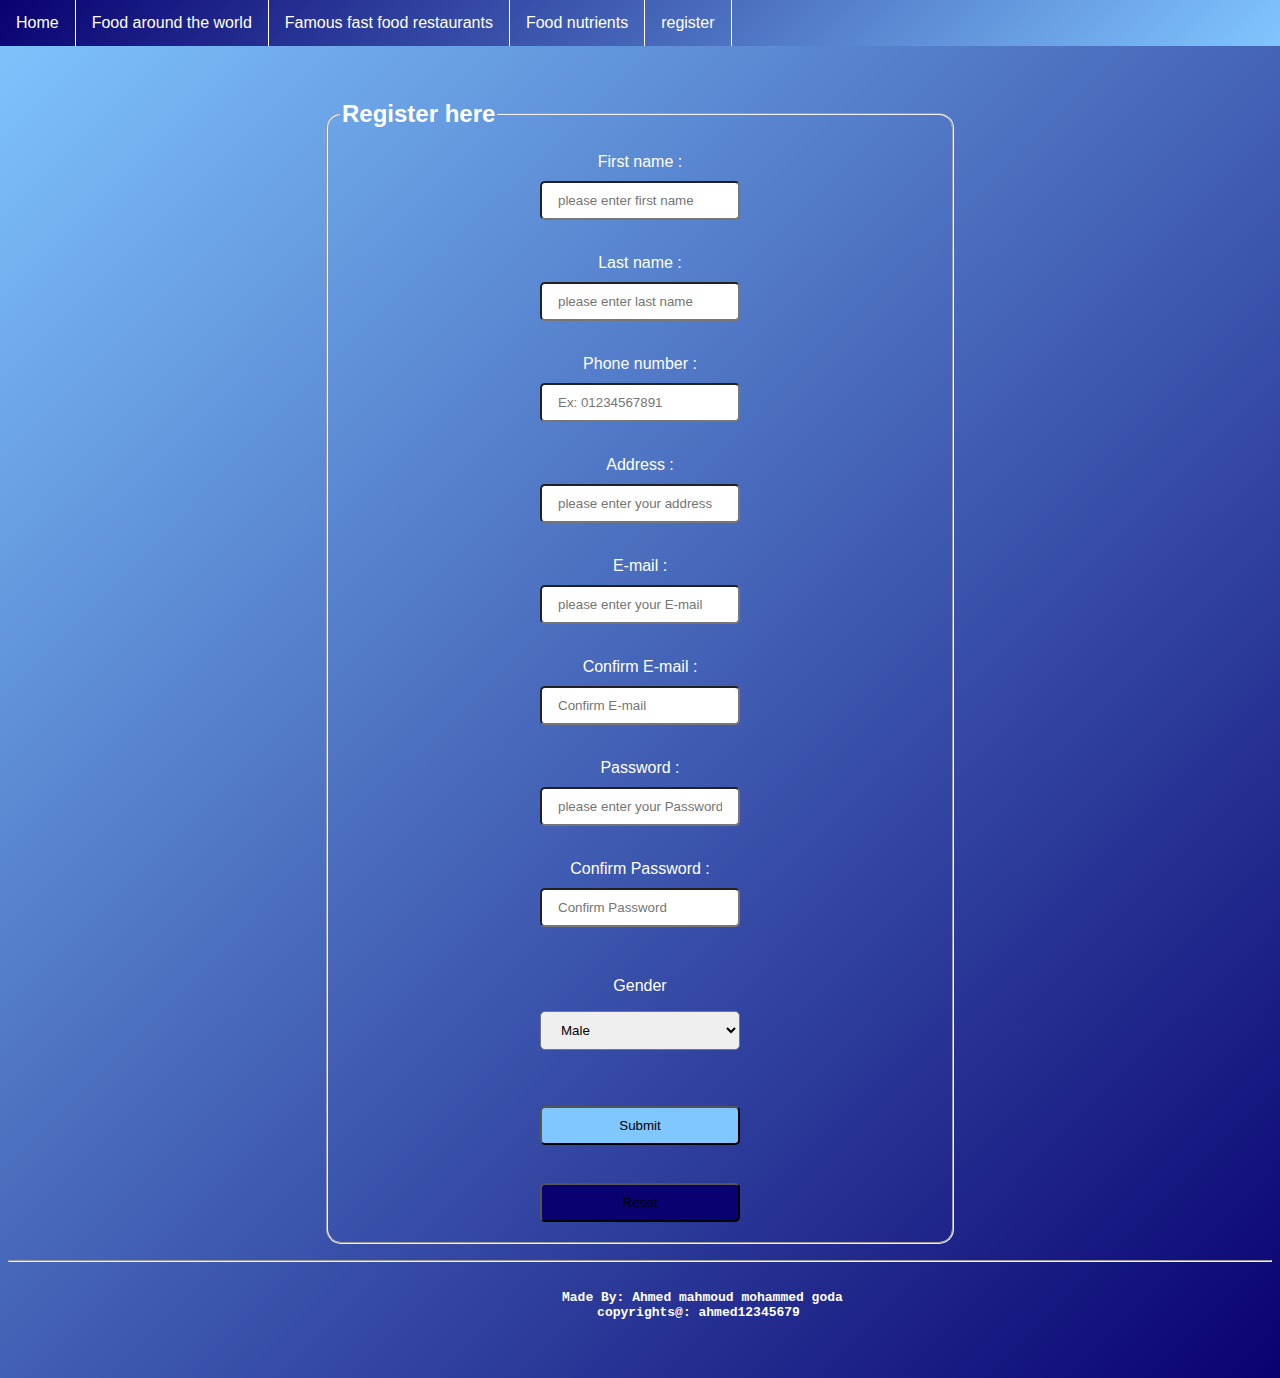
<file: register.html>
<html>
    <head>
<title>Register</title>
<link rel="stylesheet" href="home.css">
<script src="javacode.js"></script>
    </head>
    <body>
        <ul id="register">
            <nav>
    <li><a href="index.html">Home</a></li>
    <li><a href="food around the world.html">Food around the world</a></li>
    <li><a href="famous fast food restaurants.html">Famous fast food restaurants</a></li>
    <li><a href="food nutrients.html">Food nutrients</a></li>
    <li><a href="register.html">register</a></li>
    </nav>
    </ul>
<br>
<br>
<br>
<br>
<center>
<form action="" id="myform">
    <fieldset>
    <legend style="color: white ;"><h2>Register here</h2></legend>
    <label for="fname">First name :</label>
    <input type="text" name="firstname" placeholder="please enter first name" id="fname">
    <p id="fnamemassage"></p>
    <br>
    <label for="lname">Last name :</label>
    <input type="text" name="lastname" placeholder="please enter last name" id="lname">
    <p id="lnamemassage"></p>
    <br>
    <label for="phone">Phone number :</label>
    <input type="number" name="phonename" placeholder="Ex: 01234567891" id="num" title="must contain 11 numbers">
    <p id="phonemassage"></p>
    <br>
    <label for="address">Address :</label>
    <input type="text" name="address" placeholder="please enter your address" id="address">
    <p id="addressmassage"></p>
    <br>
    <label for="email">E-mail :</label>
    <input type="email" name="email" placeholder="please enter your E-mail" id="email" required>
    <p id="emailmassage"></p>
    <br>
    <label for="checkemail">Confirm E-mail :</label>
    <input type="email" placeholder="Confirm E-mail" id="checkemail" required>
    <p id="checkemailmassage"></p>
    <br>
    <label for="password">Password :</label>
    <input type="password" name="password" placeholder="please enter your Password" id="password" title="the password must :
    *start with an uppercase
    *include only 8 characters no more or less
    *include one digit at least
    *include one special character
    *have no white spaces"
    >
    <p id="massage"></p>
    <br>
    <label for="checkpassword">Confirm Password :</label>
    <input type="password" id="checkpassword" placeholder="Confirm Password">
    <p id="checkmassage"></p>
    <br>
    <p>Gender</p>
    <select name="Gender" id="" required>
        <option value="Male">Male</option>
        <option value="Female">Female</option>
    </select>
    <br>
    <br>
    <input type="button" value="Submit" onclick="check()"  style="background-color: #80c6ff;" >
    <br>
    <input type="reset" style="background-color: #090170;">
</fieldset>
</form>
</center>
<div style="bottom:0%">
    <hr>
    <strong style=" color:white;"><pre><center>                                                          
                Made By: Ahmed mahmoud mohammed goda
                copyrights@: ahmed12345679 
    </center>
    </pre></strong>
    </div>
</body>
</html>
</file>
<file: home.css>
body{
    background: linear-gradient(135deg,#80c6ff,#090170); 
}
ul#register{
    list-style-type: none;
  margin: 0;
  padding: 0;
  background: linear-gradient(135deg,#090170,#80c6ff);
  position: fixed;
  width: 100%;
  top: 0;
  left: 0;
}
ul#register li {
    justify-content: space-between;
    float: left;
  }  
ul#register li a{
    display: inline-block;
    color: white;
    text-align: center;
    padding: 14px 16px;
    text-decoration: none;
    border-right: 1px solid;
}
h1,h2,label,p,a{
    font-family: Arial, Helvetica, sans-serif;
    color: white;
    text-decoration: none;
}
fieldset{
    border-radius: 15px;
    width: 600px;
}
input[type="text"],[type="email"],[type="password"],[type="number"],[type="button"],[type="reset"],select{
    display: block;
    border-radius:5px ;
    padding: 10px 16px;
    margin: 10px 16px;
    width: 200px;
}
ul.food li,img{
    font-family: Arial, Helvetica, sans-serif;
    color: white;
    font-size: x-large;
    list-style-type: none;
}
div.images{
    display: inline-block;
    border: 10pt;
    padding: 20px 26px;
    margin: 20px 20px;;
    border: 1px solid rgb(255, 255, 255);
    border-radius: 10px;
}
div.images li{
    padding-bottom: 30px;
}
menu a,menu li{
    text-decoration: none;
    color: white;
    list-style-type: none;
    display: block;
padding: 10px;
text-align: right;
font-size: large;
}
menu.websites{
    background: linear-gradient(135deg,#090170,#80c6ff); 
    height: 300px;
    width: 200px;
    overflow-y:scroll ;
}
table td, table th{
    border: 1px solid white;
    font-family: Arial, Helvetica, sans-serif;
    color: rgb(41, 41, 28);
}
table{
    width: 800px;
}
ol li{
    font-family: Arial, Helvetica, sans-serif;
    color: white;
    font-size: x-large;
}
button.fastfood{
    padding: 10px 16px;
    margin: 10px 16px;
    border-radius: 100px;
    background-color: white;
    font-family: Arial, Helvetica, sans-serif;
    font-size: large;
}
</file>
